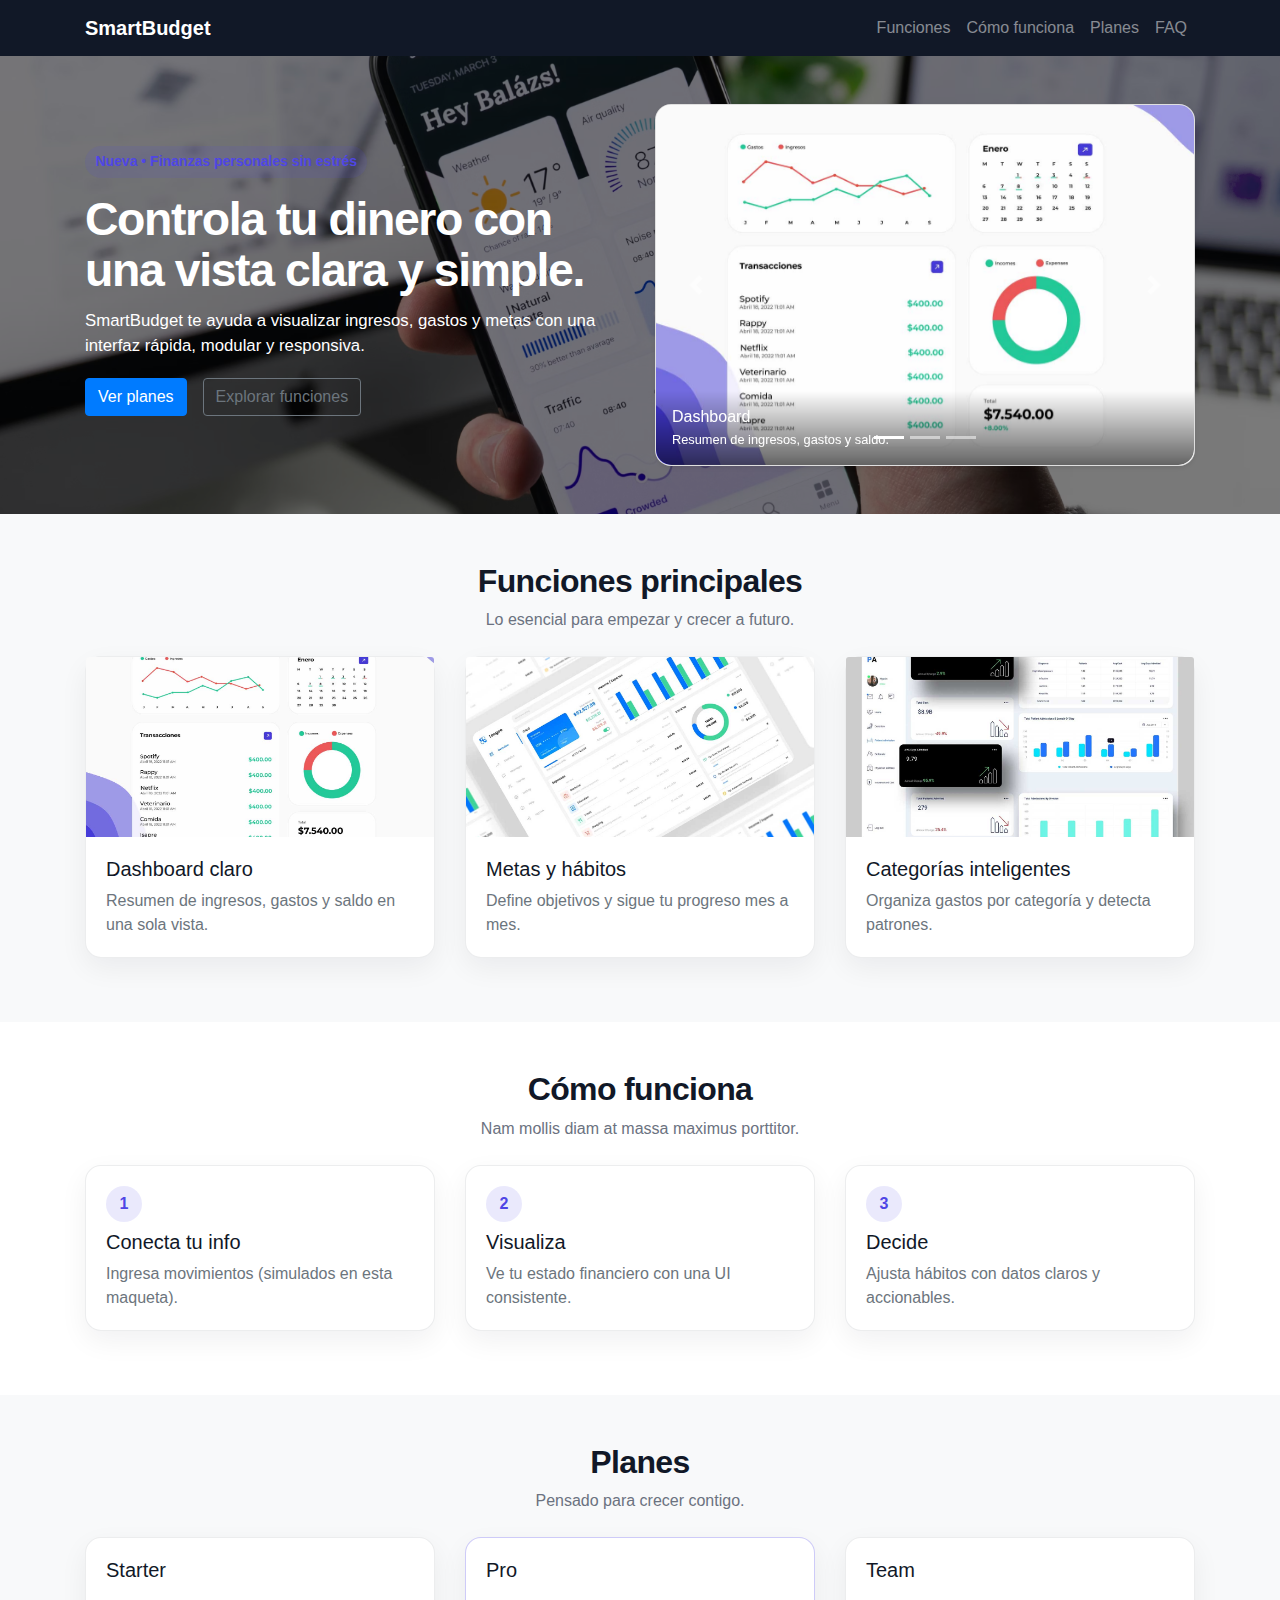
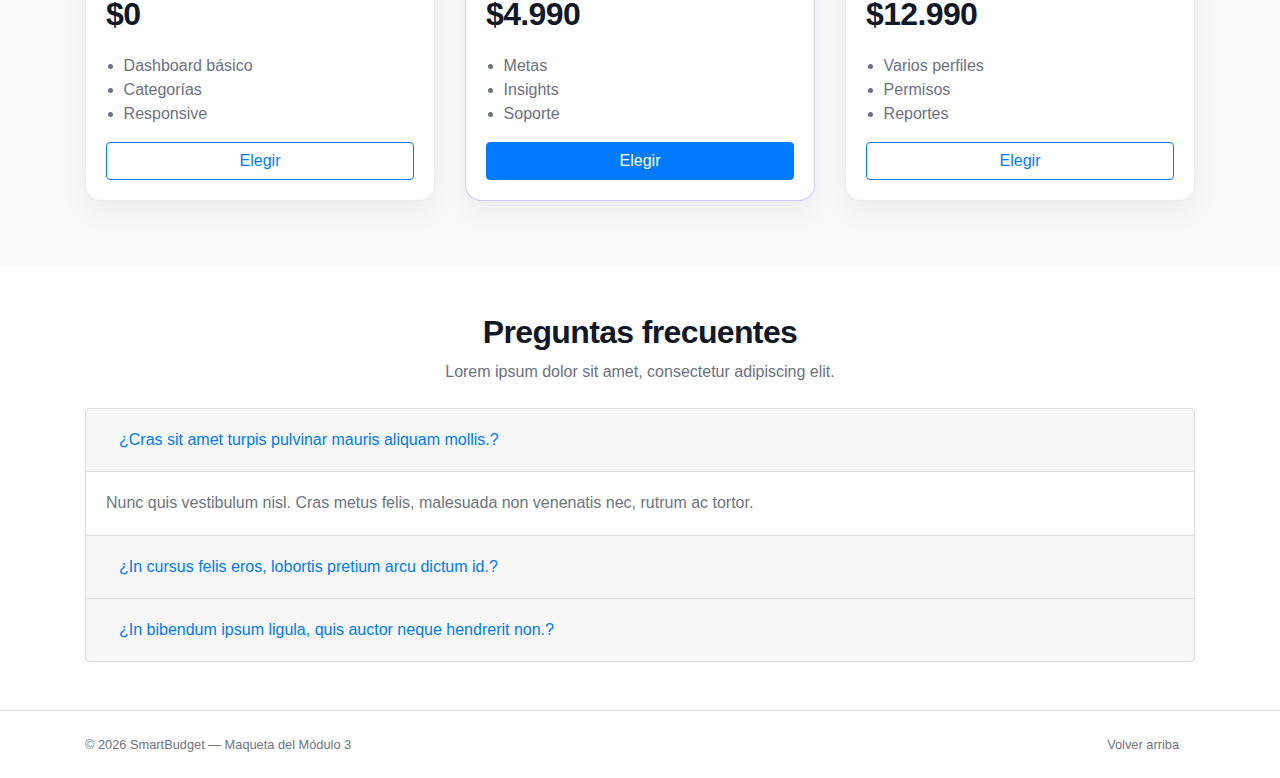
<file: index.html>
<!doctype html>
<html lang="es">
<head>
  <meta charset="utf-8">
  <meta name="viewport" content="width=device-width, initial-scale=1">

  <title>SmartBudget — Gestiona tus finanzas con claridad</title>
  <meta name="description" content="Landing page de SmartBudget: maqueta funcional y escalable para visualizar y gestionar finanzas personales.">

  <!-- Bootstrap 4.6 -->
  <link rel="stylesheet" href="https://cdn.jsdelivr.net/npm/bootstrap@4.6.2/dist/css/bootstrap.min.css">
  <!-- CSS compilado desde SASS -->
  <link rel="stylesheet" href="css/main.css">
</head>

<body>

  <!-- HEADER / NAVBAR -->
  <header class="site-header">
<nav class="navbar navbar-expand-lg navbar-dark">

      <div class="container">
        <a class="navbar-brand font-weight-bold" href="#top">SmartBudget</a>

        <button class="navbar-toggler" type="button" data-toggle="collapse" data-target="#mainNav"
          aria-controls="mainNav" aria-expanded="false" aria-label="Abrir menú">
          <span class="navbar-toggler-icon"></span>
        </button>

        <div class="collapse navbar-collapse" id="mainNav">
          <ul class="navbar-nav ml-auto">
            <li class="nav-item"><a class="nav-link" href="#features">Funciones</a></li>
            <li class="nav-item"><a class="nav-link" href="#how">Cómo funciona</a></li>
            <li class="nav-item"><a class="nav-link" href="#pricing">Planes</a></li>
            <li class="nav-item"><a class="nav-link" href="#faq">FAQ</a></li>
          </ul>
        </div>
      </div>
    </nav>
  </header>

  <main id="top">

    <!-- HERO -->
    <section class="hero py-5">
      <div class="container">
        <div class="row align-items-center">

          <!-- Columna izquierda HERO -->
          <div class="col-lg-6">
            <p class="hero__badge mb-3">Nueva • Finanzas personales sin estrés</p>

            <h1 class="hero__title">Controla tu dinero con una vista clara y simple.</h1>

            <p class="hero__subtitle">
              SmartBudget te ayuda a visualizar ingresos, gastos y metas con una interfaz rápida, modular y responsiva.
            </p>

            <div class="hero__actions d-flex flex-wrap">
              <a class="btn btn-primary mr-2 mb-2" href="#pricing">Ver planes</a>
              <a class="btn btn-outline-secondary mb-2" href="#features">Explorar funciones</a>
            </div>
          </div>

          <!-- Columna derecha HERO (Carrusel) -->
          <div class="col-lg-6 mt-4 mt-lg-0">
            <div id="homeCarousel"
                 class="carousel slide hero__carousel card shadow-sm"
                 data-ride="carousel"
                 role="region"
                 aria-label="Carrusel de imágenes">

              <ol class="carousel-indicators">
                <li data-target="#homeCarousel" data-slide-to="0" class="active"></li>
                <li data-target="#homeCarousel" data-slide-to="1"></li>
                <li data-target="#homeCarousel" data-slide-to="2"></li>
              </ol>

              <div class="carousel-inner">
                <div class="carousel-item active">
                  <img class="d-block w-100 hero__carousel-img"
                       src="assets/img/imagen-ejemplo-como-dash.jpg"
                       alt="Pantalla ejemplo de Dashboard">
                  <div class="carousel-caption hero__carousel-caption">
                    <p class="h6 mb-1">Dashboard</p>

                    <p class="small mb-0">Resumen de ingresos, gastos y saldo.</p>
                  </div>
                </div>

                <div class="carousel-item">
                  <img class="d-block w-100 hero__carousel-img"
                       src="assets/img/imagen-ejemplo-funcionalidad-del-sitio.jpg"
                       alt="Pantalla ejemplo de funcionalidades">
                  <div class="carousel-caption hero__carousel-caption">
<p class="h6 mb-1">Funciones</p>
                    <p class="small mb-0">Accesos rápidos y organización.</p>
                  </div>
                </div>

                <div class="carousel-item">
                  <img class="d-block w-100 hero__carousel-img"
                       src="assets/img/imagen-ejemplo-categorias.jpg"
                       alt="Pantalla ejemplo de categorías">
                  <div class="carousel-caption hero__carousel-caption">
<p class="h6 mb-1">Categorías</p>
                    <p class="small mb-0">Patrones de gasto más claros.</p>
                  </div>
                </div>
              </div>

              <a class="carousel-control-prev" href="#homeCarousel" role="button" data-slide="prev" aria-label="Anterior">
                <span class="carousel-control-prev-icon" aria-hidden="true"></span>
                <span class="sr-only">Anterior</span>
              </a>
              <a class="carousel-control-next" href="#homeCarousel" role="button" data-slide="next" aria-label="Siguiente">
                <span class="carousel-control-next-icon" aria-hidden="true"></span>
                <span class="sr-only">Siguiente</span>
              </a>
            </div>
          </div>

        </div>
      </div>
    </section>

    <!-- FEATURES -->
    <section id="features" class="features py-5 bg-light">
      <div class="container">
        <header class="section-heading text-center mb-4">
          <h2 class="section-heading__title">Funciones principales</h2>
          <p class="section-heading__subtitle mb-0">Lo esencial para empezar y crecer a futuro.</p>
        </header>

        <div class="row">
          <div class="col-md-6 col-lg-4 mb-3">
            <article class="card feature-card h-100">
              <img src="assets/img/imagen-ejemplo-como-dash.jpg" class="card-img-top" alt="Vista del dashboard">
              <div class="card-body">
                <h3 class="h5">Dashboard claro</h3>
                <p class="mb-0 text-muted">Resumen de ingresos, gastos y saldo en una sola vista.</p>
              </div>
            </article>
          </div>

          <div class="col-md-6 col-lg-4 mb-3">
            <article class="card feature-card h-100">
              <img src="assets/img/imagen-ejemplo-funcionalidad-del-sitio.jpg" class="card-img-top" alt="Funciones de la plataforma">
              <div class="card-body">
                <h3 class="h5">Metas y hábitos</h3>
                <p class="mb-0 text-muted">Define objetivos y sigue tu progreso mes a mes.</p>
              </div>
            </article>
          </div>

          <div class="col-md-6 col-lg-4 mb-3">
            <article class="card feature-card h-100">
              <img src="assets/img/imagen-ejemplo-categorias.jpg" class="card-img-top" alt="Categorías de gastos">
              <div class="card-body">
                <h3 class="h5">Categorías inteligentes</h3>
                <p class="mb-0 text-muted">Organiza gastos por categoría y detecta patrones.</p>
              </div>
            </article>
          </div>
        </div>
      </div>
    </section>

    <!-- HOW IT WORKS -->
    <section id="how" class="how py-5">
      <div class="container">
        <header class="section-heading text-center mb-4">
          <h2 class="section-heading__title">Cómo funciona</h2>
          <p class="section-heading__subtitle mb-0">Nam mollis diam at massa maximus porttitor.</p>
        </header>

        <div class="how__steps">
          <div class="row">
            <div class="col-md-4 mb-3">
              <div class="how__step card h-100">
                <div class="card-body">
                  <span class="how__number">1</span>
                  <h3 class="h5 mt-2">Conecta tu info</h3>
                  <p class="mb-0 text-muted">Ingresa movimientos (simulados en esta maqueta).</p>
                </div>
              </div>
            </div>

            <div class="col-md-4 mb-3">
              <div class="how__step card h-100">
                <div class="card-body">
                  <span class="how__number">2</span>
                  <h3 class="h5 mt-2">Visualiza</h3>
                  <p class="mb-0 text-muted">Ve tu estado financiero con una UI consistente.</p>
                </div>
              </div>
            </div>

            <div class="col-md-4 mb-3">
              <div class="how__step card h-100">
                <div class="card-body">
                  <span class="how__number">3</span>
                  <h3 class="h5 mt-2">Decide</h3>
                  <p class="mb-0 text-muted">Ajusta hábitos con datos claros y accionables.</p>
                </div>
              </div>
            </div>
          </div>
        </div>

      </div>
    </section>

    <!-- PRICING -->
    <section id="pricing" class="pricing py-5 bg-light">
      <div class="container">
        <header class="section-heading text-center mb-4">
          <h2 class="section-heading__title">Planes</h2>
          <p class="section-heading__subtitle mb-0">Pensado para crecer contigo.</p>
        </header>

        <div class="row">
          <div class="col-md-6 col-lg-4 mb-3">
            <div class="card pricing-card h-100">
              <div class="card-body">
                <h3 class="h5">Starter</h3>
                <p class="pricing-card__price">$0</p>
                <ul class="pricing-card__list">
                  <li>Dashboard básico</li>
                  <li>Categorías</li>
                  <li>Responsive</li>
                </ul>
                <a class="btn btn-outline-primary btn-block" href="#signupModal" data-toggle="modal" data-target="#signupModal">Elegir</a>
              </div>
            </div>
          </div>

          <div class="col-md-6 col-lg-4 mb-3">
            <div class="card pricing-card pricing-card--highlight h-100">
              <div class="card-body">
                <h3 class="h5">Pro</h3>
                <p class="pricing-card__price">$4.990</p>
                <ul class="pricing-card__list">
                  <li>Metas</li>
                  <li>Insights</li>
                  <li>Soporte</li>
                </ul>
                <a class="btn btn-primary btn-block" href="#signupModal" data-toggle="modal" data-target="#signupModal">Elegir</a>
              </div>
            </div>
          </div>

          <div class="col-md-6 col-lg-4 mb-3">
            <div class="card pricing-card h-100">
              <div class="card-body">
                <h3 class="h5">Team</h3>
                <p class="pricing-card__price">$12.990</p>
                <ul class="pricing-card__list">
                  <li>Varios perfiles</li>
                  <li>Permisos</li>
                  <li>Reportes</li>
                </ul>
                <a class="btn btn-outline-primary btn-block" href="#signupModal" data-toggle="modal" data-target="#signupModal">Elegir</a>
              </div>
            </div>
          </div>
        </div>
      </div>
    </section>

    <!-- FAQ -->
    <section id="faq" class="faq py-5">
      <div class="container">
        <header class="section-heading text-center mb-4">
          <h2 class="section-heading__title">Preguntas frecuentes</h2>
          <p class="section-heading__subtitle mb-0">Lorem ipsum dolor sit amet, consectetur adipiscing elit.</p>
        </header>

        <div id="faqAccordion" class="accordion">
          <div class="card">
            <div class="card-header" id="q1">
              <h3 class="mb-0">
                <button class="btn btn-link" type="button" data-toggle="collapse" data-target="#a1" aria-expanded="true" aria-controls="a1">
                  ¿Cras sit amet turpis pulvinar mauris aliquam mollis.?
                </button>
              </h3>
            </div>
            <div id="a1" class="collapse show" role="region" aria-labelledby="q1" data-parent="#faqAccordion">
              <div class="card-body text-muted">
                Nunc quis vestibulum nisl. Cras metus felis, malesuada non venenatis nec, rutrum ac tortor.
              </div>
            </div>
          </div>

          <div class="card">
            <div class="card-header" id="q2">
              <h3 class="mb-0">
                <button class="btn btn-link collapsed" type="button" data-toggle="collapse" data-target="#a2" aria-expanded="false" aria-controls="a2">
                  ¿In cursus felis eros, lobortis pretium arcu dictum id.?
                </button>
              </h3>
            </div>
            <div id="a2" class="collapse" role="region" aria-labelledby="q2" data-parent="#faqAccordion">
              <div class="card-body text-muted">
In cursus felis eros, lobortis pretium arcu dictum id.              </div>
            </div>
          </div>

          <div class="card">
            <div class="card-header" id="q3">
              <h3 class="mb-0">
                <button class="btn btn-link collapsed" type="button" data-toggle="collapse" data-target="#a3" aria-expanded="false" aria-controls="a3">
                  ¿In bibendum ipsum ligula, quis auctor neque hendrerit non.?
                </button>
              </h3>
            </div>
            <div id="a3" class="collapse" role="region" aria-labelledby="q3" data-parent="#faqAccordion">
              <div class="card-body text-muted">
Nullam cursus mi eu lacus lacinia, sit amet convallis nulla pretium. Vivamus eget augue eget lacus mollis pretium. Vestibulum gravida diam vitae tortor pharetra, id elementum tellus volutpat.              </div>
            </div>
          </div>
        </div>

      </div>
    </section>

  </main>

  <!-- FOOTER -->
  <footer class="site-footer border-top py-4">
    <div class="container d-flex flex-column flex-md-row justify-content-between align-items-center">
      <p class="mb-2 mb-md-0 text-muted small">© 2026 SmartBudget — Maqueta del Módulo 3</p>
      <div class="small">
        <a class="text-muted mr-3" href="#top">Volver arriba</a>
      </div>
    </div>
  </footer>

  <!-- MODAL -->
  <div class="modal fade" id="signupModal" tabindex="-1" role="dialog" aria-labelledby="signupTitle" aria-hidden="true">
    <div class="modal-dialog modal-dialog-centered" role="document">
      <div class="modal-content">
        <div class="modal-header">
          <h2 class="modal-title h5" id="signupTitle">Crear cuenta</h2>
          <button type="button" class="close" data-dismiss="modal" aria-label="Cerrar">
            <span aria-hidden="true">&times;</span>
          </button>
        </div>

        <div class="modal-body">
          <form>
            <div class="form-group">
              <label for="email">Email</label>
              <input id="email" type="email" class="form-control" placeholder="tu@email.com">
            </div>
            <div class="form-group">
              <label for="pass">Contraseña</label>
              <input id="pass" type="password" class="form-control" placeholder="••••••••">
            </div>
            <button type="button" class="btn btn-primary btn-block" data-dismiss="modal">Continuar</button>
          </form>
        </div>
      </div>
    </div>
  </div>

  <!-- JS Bootstrap 4 -->
  <script src="https://cdn.jsdelivr.net/npm/jquery@3.5.1/dist/jquery.min.js"></script>
  <script src="https://cdn.jsdelivr.net/npm/popper.js@1.16.1/dist/umd/popper.min.js"></script>
  <script src="https://cdn.jsdelivr.net/npm/bootstrap@4.6.2/dist/js/bootstrap.min.js"></script>

</body>
</html>
</file>
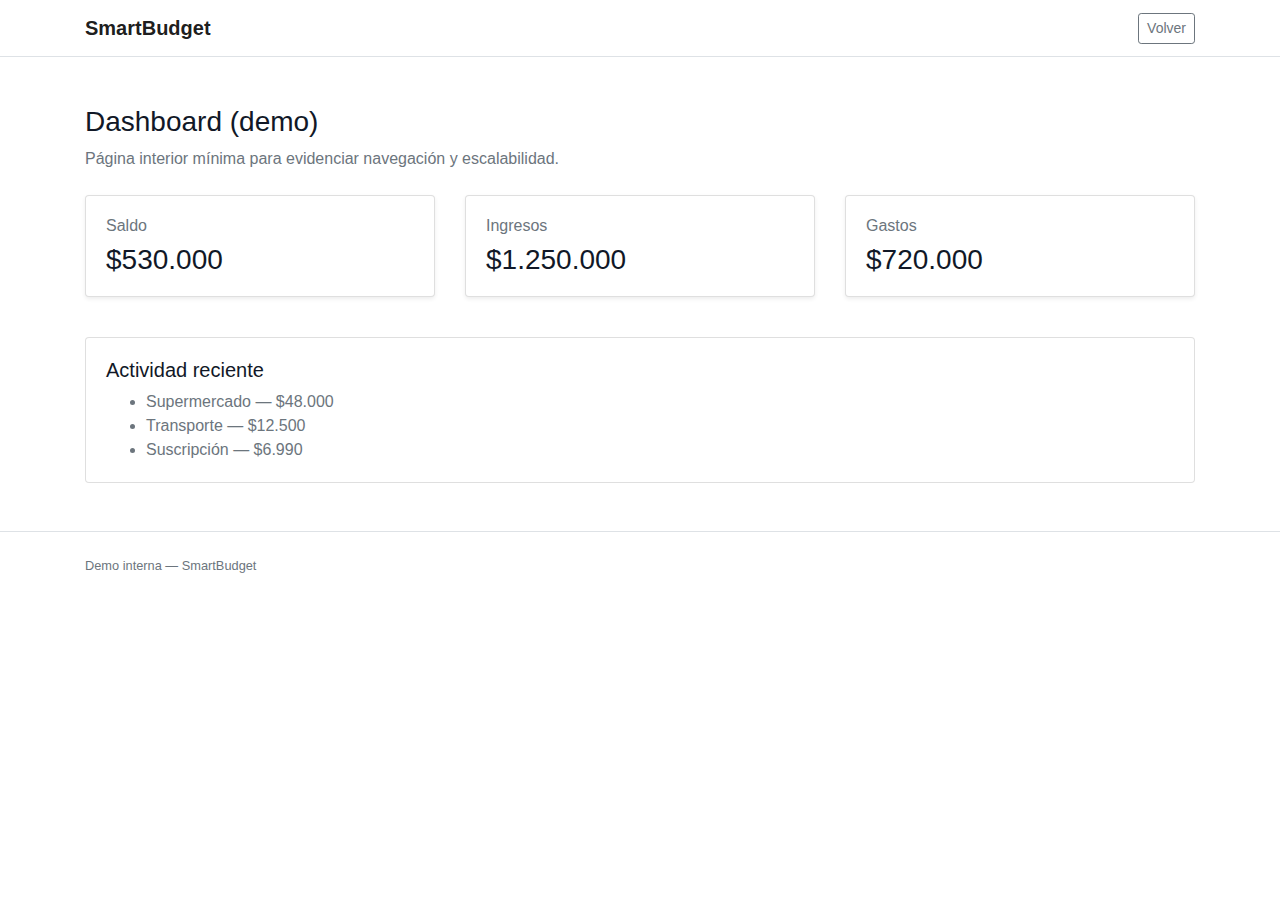
<file: pages/dashboard.html>
<!doctype html>
<html lang="es">
<head>
  <meta charset="utf-8" />
  <meta name="viewport" content="width=device-width, initial-scale=1" />
  <title>SmartBudget — Demo Dashboard</title>
  <meta name="description" content="Página interior simple para navegación (demo) del proyecto SmartBudget." />

  <link rel="stylesheet" href="https://cdn.jsdelivr.net/npm/bootstrap@4.6.2/dist/css/bootstrap.min.css" />
  <link rel="stylesheet" href="../css/main.css" />
</head>

<body>
  <header class="site-header">
    <nav class="navbar navbar-expand-lg navbar-light bg-white border-bottom">
      <div class="container">
        <a class="navbar-brand font-weight-bold" href="../index.html">SmartBudget</a>
        <a class="btn btn-outline-secondary btn-sm" href="../index.html">Volver</a>
      </div>
    </nav>
  </header>

  <main class="py-5">
    <div class="container">
      <header class="mb-4">
        <h1 class="h3 mb-2">Dashboard (demo)</h1>
        <p class="text-muted mb-0">Página interior mínima para evidenciar navegación y escalabilidad.</p>
      </header>

      <section class="row">
        <div class="col-lg-4 mb-3">
          <div class="card shadow-sm">
            <div class="card-body">
              <h2 class="h6 text-muted">Saldo</h2>
              <p class="h3 mb-0">$530.000</p>
            </div>
          </div>
        </div>
        <div class="col-lg-4 mb-3">
          <div class="card shadow-sm">
            <div class="card-body">
              <h2 class="h6 text-muted">Ingresos</h2>
              <p class="h3 mb-0">$1.250.000</p>
            </div>
          </div>
        </div>
        <div class="col-lg-4 mb-3">
          <div class="card shadow-sm">
            <div class="card-body">
              <h2 class="h6 text-muted">Gastos</h2>
              <p class="h3 mb-0">$720.000</p>
            </div>
          </div>
        </div>
      </section>

      <section class="mt-4">
        <div class="card">
          <div class="card-body">
            <h2 class="h5">Actividad reciente</h2>
            <ul class="mb-0 text-muted">
              <li>Supermercado — $48.000</li>
              <li>Transporte — $12.500</li>
              <li>Suscripción — $6.990</li>
            </ul>
          </div>
        </div>
      </section>

      <!-- Comentario: aquí se puede escalar a tablas, filtros, cards dinámicas, etc. -->
    </div>
  </main>

  <footer class="site-footer border-top py-4">
    <div class="container">
      <p class="mb-0 text-muted small">Demo interna — SmartBudget</p>
    </div>
  </footer>
</body>
</html>
</file>
<file: css/main.css>
/* ================================
   SmartBudget - Main SCSS
   Arquitectura 7-1 (SASS moderno)
================================ */
/* ABSTRACTS */
/* BASE */
*,
*::before,
*::after {
  box-sizing: border-box;
}

html {
  scroll-behavior: smooth;
}

body {
  margin: 0;
  font-family: -apple-system, BlinkMacSystemFont, "Segoe UI", Roboto, "Helvetica Neue", Arial, "Noto Sans", "Liberation Sans", sans-serif;
  color: #111827;
  background: #ffffff;
}

.section-heading__title {
  font-weight: 800;
  letter-spacing: -0.02em;
}

.section-heading__subtitle {
  color: #6b7280;
}

/* LAYOUT */
.site-header {
  position: sticky;
  top: 0;
  z-index: 10;
  background: #111827;
}

.hero__actions {
  gap: 0.5rem;
}

.site-footer a:hover {
  text-decoration: none;
}

/* COMPONENTS */
.button {
  display: inline-flex;
  align-items: center;
  justify-content: center;
  border-radius: 999px;
}
.button--primary {
  background: #4f46e5;
  color: white;
}

.feature-card,
.pricing-card,
.hero__mock,
.how__step {
  border-radius: 16px;
  border: 1px solid rgba(17, 24, 39, 0.08);
  box-shadow: 0 10px 28px rgba(17, 24, 39, 0.06);
}

.pricing-card__price {
  font-size: 2rem;
  font-weight: 800;
  margin: 0.25rem 0 1rem;
  letter-spacing: -0.02em;
}

.pricing-card__list {
  padding-left: 1.1rem;
  margin-bottom: 1rem;
  color: #6b7280;
}

.pricing-card--highlight {
  border: 1px solid rgba(79, 70, 229, 0.28);
}

.how__number {
  display: inline-flex;
  width: 36px;
  height: 36px;
  border-radius: 999px;
  align-items: center;
  justify-content: center;
  background: rgba(79, 70, 229, 0.12);
  color: #4f46e5;
  font-weight: 800;
}

/* PAGES */
/* =======================
   HERO
======================= */
.hero {
  position: relative;
  background-image: url("../assets/img/foto-portada-sitio-web.jpg");
  background-size: cover;
  background-position: center;
  background-repeat: no-repeat;
}

h1.hero__title {
  color: white;
}

/* Overlay para legibilidad */
.hero::before {
  content: "";
  position: absolute;
  inset: 0;
  background: rgba(0, 0, 0, 0.5176470588);
  pointer-events: none;
}

/* Contenido sobre el overlay */
.hero > .container {
  position: relative;
  z-index: 1;
}

/* =======================
   Badge
======================= */
.hero__badge {
  display: inline-block;
  padding: 0.35rem 0.65rem;
  border-radius: 999px;
  background: rgba(79, 70, 229, 0.12);
  color: #4f46e5;
  font-weight: 700;
  font-size: 0.875rem;
}

/* =======================
   Textos Hero
======================= */
.hero__title {
  font-weight: 900;
  letter-spacing: -0.03em;
  line-height: 1.1;
  margin-bottom: 0.75rem;
}

.hero__subtitle {
  color: #ffffff;
  font-size: 1.05rem;
  margin-bottom: 1.25rem;
}

/* Lista de bullets */
.hero__bullets {
  padding-left: 1.1rem;
  color: #6b7280;
}

.hero__bullet {
  margin-bottom: 0.25rem;
}

/* =======================
   Carrusel
======================= */
.hero__carousel-title {
  color: #4f46e5;
  font-weight: 800;
  letter-spacing: -0.01em;
}

.hero__carousel {
  border-radius: 16px;
  overflow: hidden;
}

/* Imagen del carrusel */
.hero__carousel-img {
  height: 240px;
  object-fit: cover;
}

/* Necesario para posicionar el caption */
.hero__carousel .carousel-item {
  position: relative;
}

/* Texto sobre la imagen */
.hero__carousel-caption {
  position: absolute;
  left: 0;
  right: 0;
  bottom: 0;
  text-align: left;
  padding: 16px;
  background: linear-gradient(180deg, rgba(0, 0, 0, 0), rgba(0, 0, 0, 0.6));
  border-bottom-left-radius: 16px;
  border-bottom-right-radius: 16px;
}

.hero__carousel-caption h3,
.hero__carousel-caption p {
  color: #fff;
}

/* =======================
   Features (cards con imagen)
======================= */
.feature-card img {
  height: 180px;
  object-fit: cover;
}

/* =======================
   Media Queries
   Mobile First
======================= */
@media (min-width: 768px) {
  .hero__title {
    font-size: 2.5rem;
  }
  .hero__carousel-img {
    height: 320px;
  }
}
@media (min-width: 992px) {
  .hero__title {
    font-size: 2.9rem;
  }
  .hero__carousel-img {
    height: 360px;
  }
}

/*# sourceMappingURL=main.css.map */
</file>
